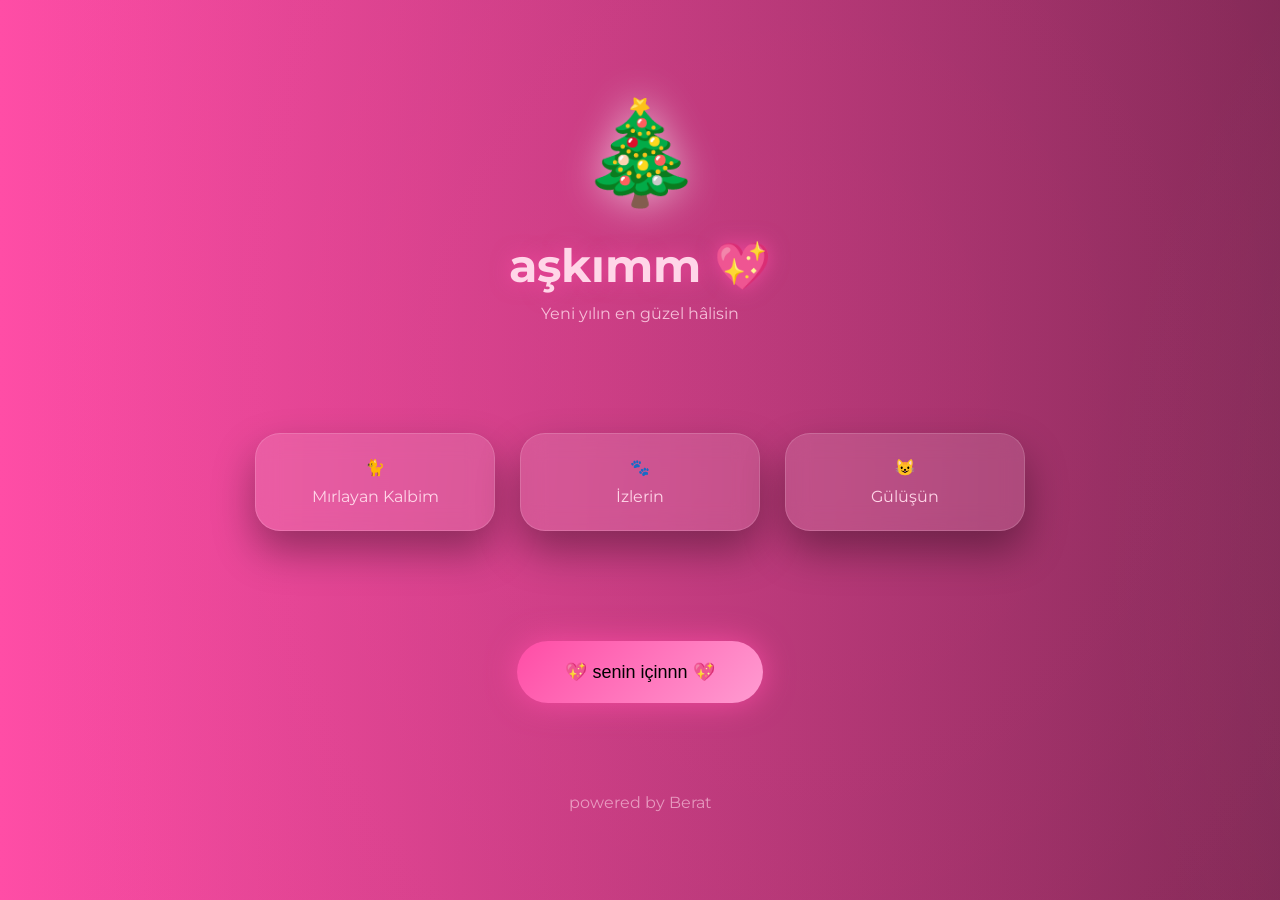
<file: index.html>
<!DOCTYPE html>
<html lang="tr">
<head>
<meta charset="UTF-8">
<title>🎄 NİCE BİZLİ YILLARA EVŞANIM 🎄</title>
<meta name="viewport" content="width=device-width, initial-scale=1.0">

<style>
@import url('https://fonts.googleapis.com/css2?family=Montserrat:wght@300;500;700&display=swap');

*{margin:0;padding:0;box-sizing:border-box}

body{
  min-height:100vh;
  font-family:'Montserrat',sans-serif;
  background:
    radial-gradient(circle at 20% 20%, rgba(255,77,166,.15), transparent 40%),
    radial-gradient(circle at 80% 30%, rgba(255,255,255,.08), transparent 40%),
    linear-gradient(270deg,#050505,#ff4da6);
  background-size:200% 200%;
  animation:bgMove 12s ease-in-out infinite alternate;
  color:#ffd6e8;
  overflow-x:hidden;
}

@keyframes bgMove{
  from{background-position:0% 50%}
  to{background-position:100% 50%}
}

/* 🌟 HEADER */
header{
  text-align:center;
  padding:90px 20px 60px;
}

.tree{
  font-size:100px;
  filter:drop-shadow(0 0 20px rgba(255,255,255,.6));
  animation:treePulse 2s infinite alternate;
}

@keyframes treePulse{
  to{transform:scale(1.15)}
}

header h1{
  margin-top:25px;
  font-size:clamp(28px,5vw,46px);
  text-shadow:0 0 20px rgba(255,77,166,.7);
}

header p{
  margin-top:10px;
  opacity:.85;
}

/* 🐱 KARTLAR */
.cats{
  display:flex;
  justify-content:center;
  gap:25px;
  padding:50px 20px;
  flex-wrap:wrap;
}

.cat{
  width:240px;
  padding:25px;
  text-align:center;
  border-radius:25px;
  background:rgba(255,255,255,.12);
  backdrop-filter:blur(12px);
  box-shadow:
    0 20px 40px rgba(0,0,0,.35),
    inset 0 0 0 1px rgba(255,255,255,.15);
  transition:.5s;
  cursor:pointer;
}

.cat:hover{
  transform:translateY(-18px) scale(1.05);
  box-shadow:
    0 35px 70px rgba(0,0,0,.6),
    0 0 40px rgba(255,77,166,.6);
}

.cat span{font-size:48px}
.cat p{margin-top:10px}

/* 💖 BUTON */
.center{text-align:center;margin:60px 0}

button{
  padding:20px 48px;
  font-size:18px;
  border:none;
  border-radius:60px;
  cursor:pointer;
  background:
    linear-gradient(135deg,#ff4da6,#ff9bd1);
  color:#000;
  box-shadow:
    0 0 30px rgba(255,77,166,.8);
  transition:.4s;
}

button:hover{
  transform:scale(1.15);
  box-shadow:
    0 0 60px rgba(255,77,166,1);
}

/* 📜 POEM */
#poem{
  display:none;
  max-width:820px;
  margin:40px auto 80px;
  padding:45px;
  border-radius:30px;
  background:rgba(0,0,0,.6);
  backdrop-filter:blur(14px);
  box-shadow:
    0 0 80px rgba(255,77,166,.35);
  animation:popIn 1s ease forwards;
}

@keyframes popIn{
  from{opacity:0;transform:scale(.9)}
  to{opacity:1;transform:scale(1)}
}

#poemText{
  white-space:pre-line;
  line-height:1.9;
  font-size:1.05rem;
  min-height:240px;
}

/* 💖 KALP */
.heart{
  position:fixed;
  width:14px;height:14px;
  background:pink;
  transform:rotate(45deg);
  filter:drop-shadow(0 0 6px pink);
}
.heart:before,.heart:after{
  content:'';
  position:absolute;
  width:14px;height:14px;
  background:pink;
  border-radius:50%;
}
.heart:before{top:-7px}
.heart:after{left:-7px}

/* ❄️ */
.snow{
  position:fixed;
  top:-10px;
  animation:fall linear infinite;
}
@keyframes fall{to{transform:translateY(120vh)}}

/* 🎆 */
.firework{
  position:fixed;
  width:6px;height:6px;
  background:white;
  border-radius:50%;
  box-shadow:0 0 20px white;
  animation:boom .9s ease-out forwards;
}
@keyframes boom{
  to{transform:scale(28);opacity:0}
}

footer{text-align:center;padding:30px;opacity:.6}
</style>
</head>

<body>

<audio id="music" loop>
  <source src="golden brown.mp3" type="audio/mpeg">
</audio>

<audio id="meow">
  <source src="https://www.soundjay.com/animal/cat-meow-2.mp3">
</audio>

<header>
  <div class="tree">🎄</div>
  <h1>aşkımm 💖</h1>
  <p>Yeni yılın en güzel hâlisin</p>
</header>

<section class="cats">
  <div class="cat" onclick="meow()">🐈<p>Mırlayan Kalbim</p></div>
  <div class="cat" onclick="meow()">🐾<p>İzlerin</p></div>
  <div class="cat" onclick="meow()">😺<p>Gülüşün</p></div>
</section>

<div class="center">
<button onclick="start()">💖 senin içinnn 💖</button>
</div>

<div id="poem">
<h2>Yeni Yıla Seninle</h2>
<div id="poemText"></div>
</div>

<footer>powered by Berat</footer>

<script>
const poem=`Yeni yıl kapıyı çalarken,
kar taneleri sessizce düşerken
ben dilek tutmuyorum artık,
çünkü en güzel dileğim sensin.

Saatler değişirken,
takvimler yenilenirken,
ben yine aynı yerdeyim:
kalbinin tam ortasında.

Gülüşün ısıtıyor kışı,
adını söylemek yetiyor bulutlara,
dünya biraz duruyor
biz biraz daha aşık oluyoruz.

Yeni yıl;
daha çok sarılmak,
daha çok gülmek
ve her şeye rağmen
“iyi ki” demek demekse:

Ben bu yılı da
sonrakileri de
seninle istiyorum EVŞANIM 🎄💖`;

let i=0;

function type(){
  if(i<poem.length){
    document.getElementById("poemText").innerHTML+=poem[i];
    heartPop();
    i++;
    setTimeout(type,38);
  }
}

function start(){
  document.getElementById("poem").style.display="block";
  document.getElementById("poemText").innerHTML="";
  document.getElementById("music").play();
  i=0;
  type();
  snow();
  fireworks();
}

function heartPop(){
  let h=document.createElement("div");
  h.className="heart";
  h.style.left=Math.random()*100+"vw";
  h.style.top=Math.random()*100+"vh";
  document.body.appendChild(h);
  setTimeout(()=>h.remove(),900);
}

function snow(){
  for(let i=0;i<70;i++){
    let s=document.createElement("div");
    s.className="snow";
    s.innerHTML="❄";
    s.style.left=Math.random()*100+"vw";
    s.style.animationDuration=3+Math.random()*7+"s";
    document.body.appendChild(s);
  }
}

function fireworks(){
  setInterval(()=>{
    let f=document.createElement("div");
    f.className="firework";
    f.style.left=Math.random()*100+"vw";
    f.style.top=Math.random()*50+"vh";
    document.body.appendChild(f);
    setTimeout(()=>f.remove(),900);
  },700);
}

function meow(){
  document.getElementById("meow").play();
}
</script>

</body>
</html>
</file>
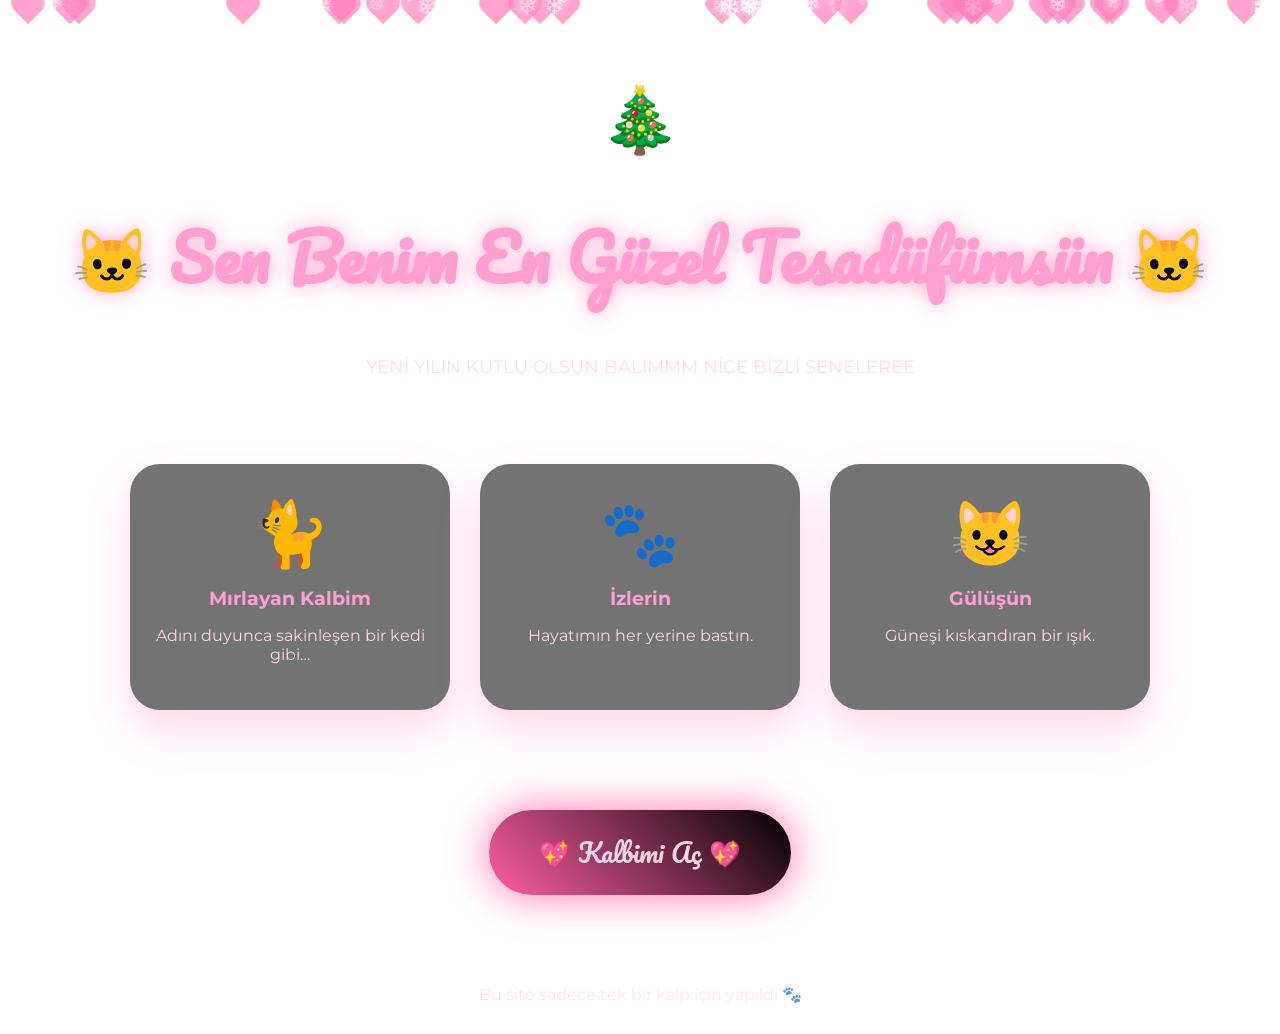
<file: fo.html>
<!DOCTYPE html>
<html lang="tr">
<head>
  <meta charset="UTF-8" />
  <title>🐾 Pembe Bir Aşk 🐾</title>
  <meta name="viewport" content="width=device-width, initial-scale=1.0" />

  <style>
    @import url('https://fonts.googleapis.com/css2?family=Pacifico&family=Montserrat:wght@300;500;700&display=swap');

    * { box-sizing: border-box; }

    body {
      margin: 0;
      min-height: 100vh;
      font-family: 'Montserrat', sans-serif;
      overflow-x: hidden;
      color: #ffd6e8;
      animation: bgShift 12s infinite alternate;
    }

    /* 🎨 Siyah–Pembe Renk Değişimi */
    @keyframes bgShift {
      0% {
        background: radial-gradient(circle at top, #ff5fa2, #12000a);
      }
      100% {
        background: radial-gradient(circle at top, #000000, #ff6fb1);
      }
    }

    /* ❤️ Kalpler */
    .heart {
      position: fixed;
      width: 20px;
      height: 20px;
      background: #ff7bbd;
      transform: rotate(45deg);
      animation: float 12s linear infinite;
      opacity: 0.7;
    }
    .heart::before,
    .heart::after {
      content: '';
      width: 20px;
      height: 20px;
      background: #ff7bbd;
      border-radius: 50%;
      position: absolute;
    }
    .heart::before { left: -10px; }
    .heart::after { top: -10px; }

    @keyframes float {
      0% { transform: translateY(100vh) rotate(45deg); }
      100% { transform: translateY(-10vh) rotate(45deg); }
    }

    /* ❄️ Kar */
    .snowflake {
      position: fixed;
      top: -10px;
      color: white;
      pointer-events: none;
      z-index: 9999;
      text-shadow: 0 0 10px rgba(255,255,255,0.9);
      animation-name: snowFall;
      animation-timing-function: linear;
      animation-iteration-count: infinite;
    }

    @keyframes snowFall {
      0% { transform: translateY(-10px) translateX(0); opacity: 1; }
      100% { transform: translateY(110vh) translateX(40px); opacity: 0.3; }
    }

    header {
      text-align: center;
      padding: 80px 20px 30px;
    }

    header h1 {
      font-family: 'Pacifico', cursive;
      font-size: clamp(2.5rem, 5vw, 4rem);
      color: #ff9ed1;
      text-shadow: 0 0 20px rgba(255,150,200,0.8);
    }

    header p {
      opacity: 0.9;
      font-size: 1.1rem;
    }

    /* 🎄 Çam Ağacı */
    .tree {
      text-align: center;
      font-size: 4rem;
      animation: treeGlow 4s infinite alternate;
      margin-bottom: 20px;
    }

    @keyframes treeGlow {
      from { filter: drop-shadow(0 0 5px #ff5fa2); }
      to { filter: drop-shadow(0 0 20px #ffffff); }
    }

    .cats {
      display: grid;
      grid-template-columns: repeat(auto-fit, minmax(220px, 1fr));
      gap: 30px;
      padding: 40px;
      max-width: 1100px;
      margin: auto;
    }

    .cat {
      background: rgba(0,0,0,0.55);
      border-radius: 30px;
      padding: 30px 20px;
      text-align: center;
      backdrop-filter: blur(10px);
      box-shadow: 0 20px 40px rgba(255,100,180,0.25);
      transition: 0.6s;
    }

    .cat:hover { transform: translateY(-15px) scale(1.05); }

    .cat span {
      font-size: 4rem;
      display: block;
    }

    .cat h3 {
      color: #ff9ed1;
      margin: 15px 0 10px;
    }

    .center { text-align: center; padding: 60px 20px; }

    button {
      font-family: 'Pacifico', cursive;
      font-size: 1.6rem;
      padding: 20px 50px;
      border: none;
      border-radius: 50px;
      background: linear-gradient(45deg, #ff5fa2, #000000);
      color: #ffd6e8;
      cursor: pointer;
      box-shadow: 0 0 40px rgba(255,95,162,0.9);
    }

    #poem {
      max-width: 900px;
      margin: 40px auto;
      background: rgba(0,0,0,0.6);
      border-radius: 30px;
      padding: 50px;
      display: none;
      line-height: 1.9;
      animation: glowIn 2s ease forwards;
    }

    #poem h2 {
      font-family: 'Pacifico', cursive;
      text-align: center;
      color: #ff9ed1;
      margin-bottom: 30px;
    }

    @keyframes glowIn {
      from { opacity: 0; transform: scale(0.9); }
      to { opacity: 1; transform: scale(1); }
    }

    footer { text-align: center; padding: 30px; opacity: 0.7; }
  </style>
</head>
<body>

<script>
  // ❤️ Kalpler
  for (let i = 0; i < 30; i++) {
    const heart = document.createElement('div');
    heart.className = 'heart';
    heart.style.left = Math.random() * 100 + 'vw';
    heart.style.animationDuration = 8 + Math.random() * 8 + 's';
    document.body.appendChild(heart);
  }
</script>

<script>
  // ❄️ Kar
  for (let i = 0; i < 70; i++) {
    const flake = document.createElement('div');
    flake.className = 'snowflake';
    flake.innerHTML = '❄';
    flake.style.left = Math.random() * 100 + 'vw';
    flake.style.fontSize = 10 + Math.random() * 18 + 'px';
    flake.style.opacity = Math.random();
    flake.style.animationDuration = 9 + Math.random() * 6 + 's';
    document.body.appendChild(flake);
  }
</script>

<audio id="music" loop>
  <source src="golden brown.mp3" type="audio/mpeg" />
</audio>

<header>
  <div class="tree">🎄</div>
  <h1>🐱 Sen Benim En Güzel Tesadüfümsün 🐱</h1>
  <p>YENİ YILIN KUTLU OLSUN BALIMMM NİCE BİZLİ SENELEREE</p>
</header>

<section class="cats">
  <div class="cat">
    <span>🐈</span>
    <h3>Mırlayan Kalbim</h3>
    <p>Adını duyunca sakinleşen bir kedi gibi…</p>
  </div>
  <div class="cat">
    <span>🐾</span>
    <h3>İzlerin</h3>
    <p>Hayatımın her yerine bastın.</p>
  </div>
  <div class="cat">
    <span>😺</span>
    <h3>Gülüşün</h3>
    <p>Güneşi kıskandıran bir ışık.</p>
  </div>
</section>

<div class="center">
  <button onclick="showPoem()">💖 Kalbimi Aç 💖</button>
</div>

<div id="poem">
  <h2>Serbest Bir Aşk Şiiri</h2>
  <p>
    Seni anlatmak zor,<br>
    çünkü bazı kelimeler kedi gibi kaçar,<br>
    tutulmaz, çağrılmaz, kendi gelir.<br><br>

    Ben seni beklemedim,<br>
    ama sen geldin…<br>
    Sessiz bir akşamda,<br>
    kalbimin kenarına kıvrıldın.<br><br>

    Gözlerin,<br>
    gecenin en yumuşak yeriydi,<br>
    sustuğum her cümlede<br>
    biraz daha sana benzedim.<br><br>

    Eğer dünya bir evse,<br>
    sen pencere önünde uyuyan bir kedisin,<br>
    ben adını fısıldamaya korkan biri.<br><br>

    Kal dersem kalırsın sanmam,<br>
    ama gidersen<br>
    bütün eşyalar yer değiştirir içimde.<br><br>

    O yüzden<br>
    gel…<br>
    mırıldan bana,<br>
    dünya dursun.
  </p>
</div>

<footer>Bu site sadece tek bir kalp için yapıldı 🐾</footer>

<script>
  function showPoem() {
    document.getElementById('poem').style.display = 'block';
    const music = document.getElementById('music');
    music.play();

    // ❄️ Müzik başlayınca kar hızlansın
    document.querySelectorAll('.snowflake').forEach(flake => {
      flake.style.animationDuration = 2 + Math.random() * 2 + 's';
    });

    document.getElementById('poem').scrollIntoView({ behavior: 'smooth' });
  }
</script>

</body>
</html>
</file>
